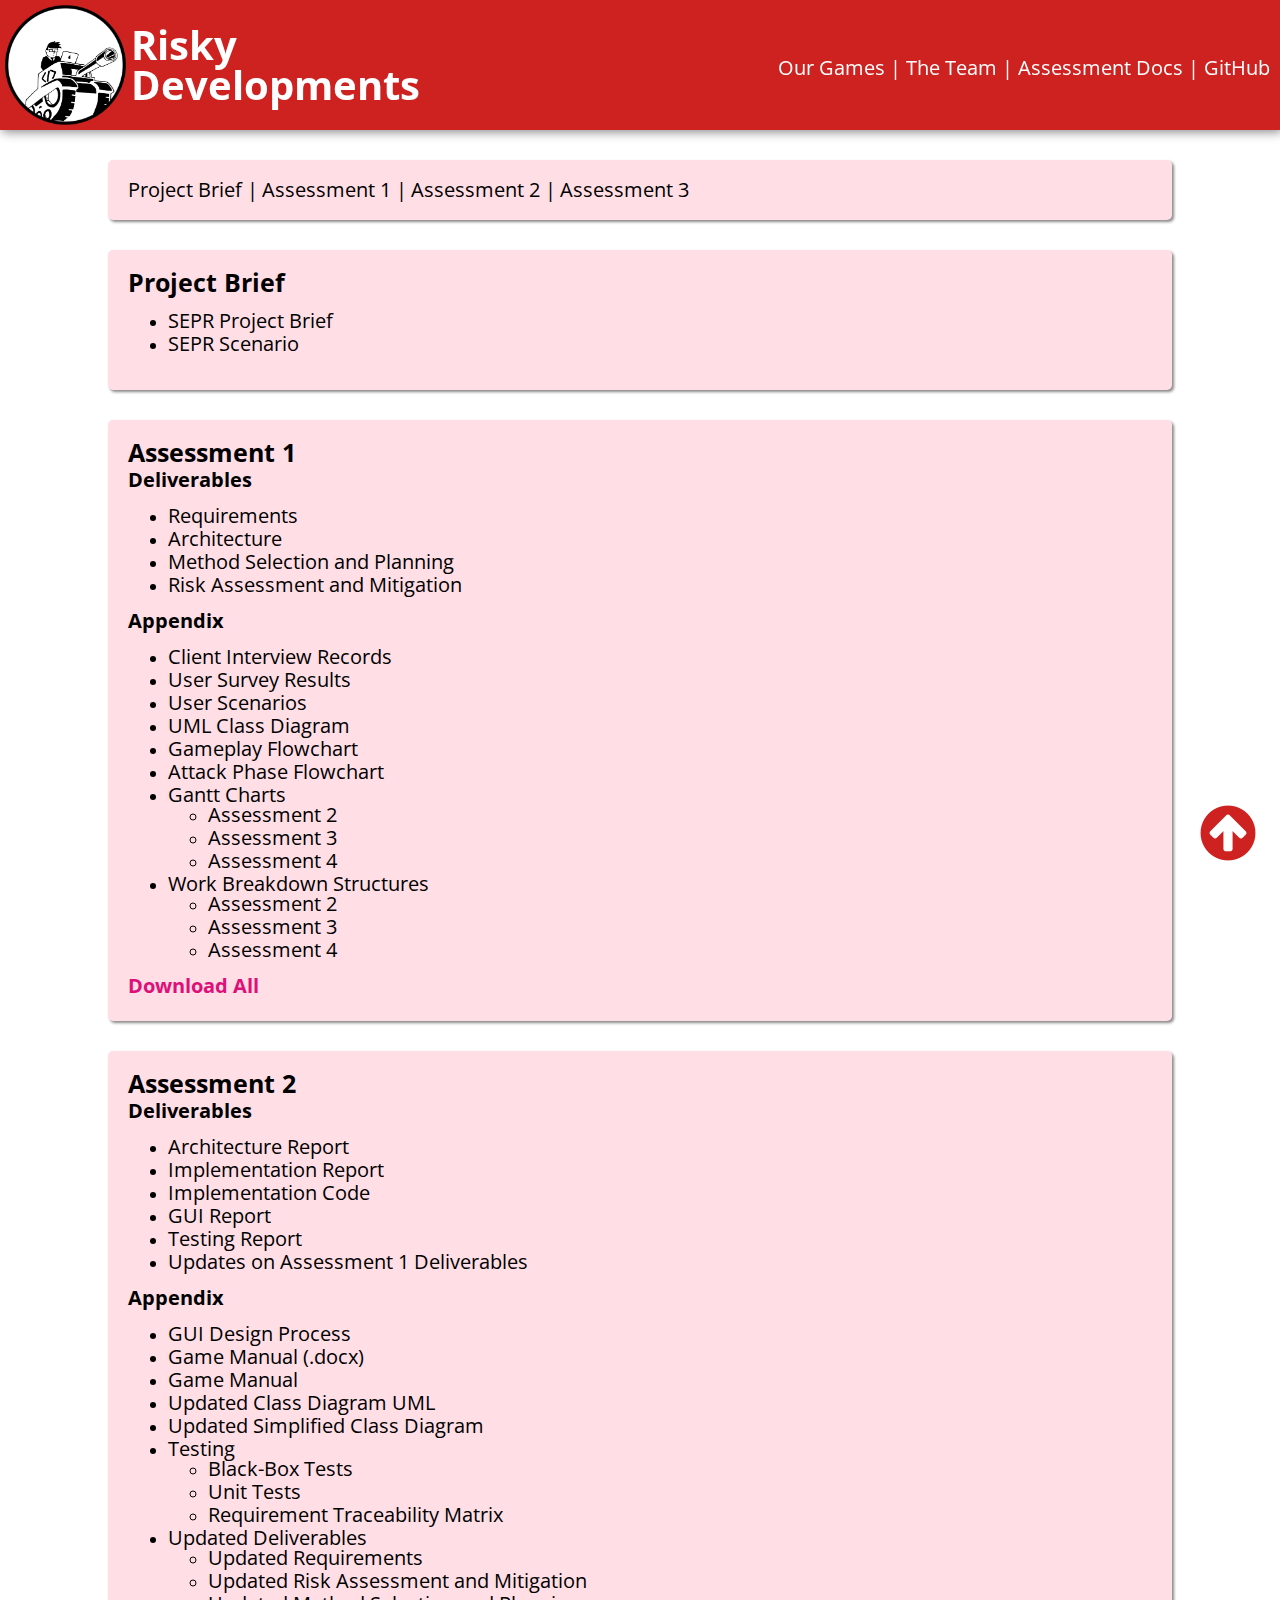
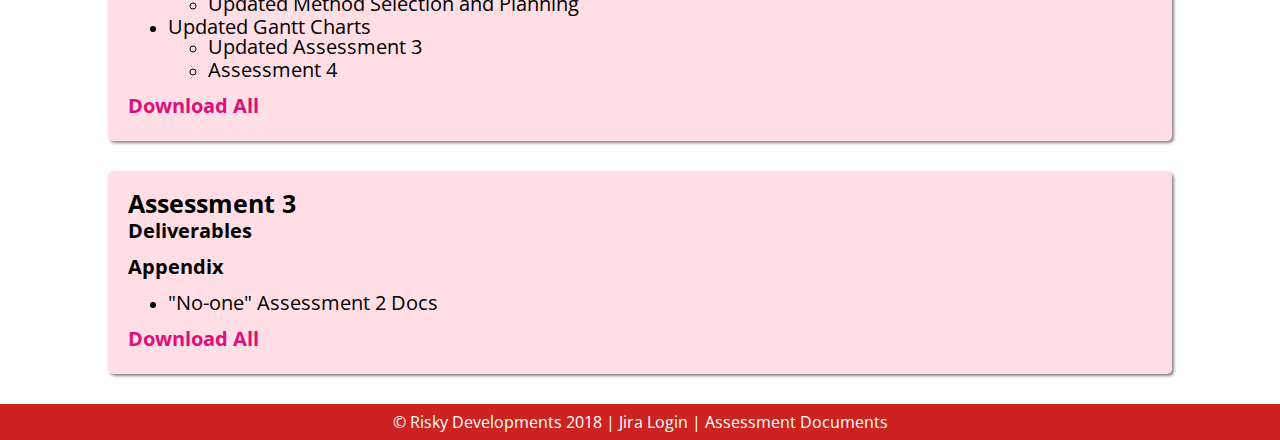
<file: assessment/index.html>
<html>
<head>
    <title>Risky Developments</title>
    <link rel="stylesheet" type="text/css" href="../style/reset.css">
    <link rel="stylesheet" type="text/css" href="../style/styles.css">
    <link href="https://fonts.googleapis.com/css?family=Open+Sans+Condensed:300,700" rel="stylesheet">
    <link rel="shortcut icon" href="../img/favicon.ico" type="image/x-icon">
    <meta name="viewport" content="width=device-width, initial-scale=1">
</head>
<body>
<div id="header">
	<a href="../index.html"><img class="logo" src="../img/logo.png"></a>
    <div id="title">
        <h1>
            Risky<br>Developments
        </h1>
    </div>
    <div id="links" class="show">
        <a href="../index.html#game">Our Games | </a>
        <a href="../index.html#about">The Team | </a>
	<a href="index.html">Assessment Docs | </a>
	<a href="https://github.com/RiskyDevelopments">GitHub</a>
    </div>
</div>
<div id="content">
    <div class="full-width">
        <a href="#top"><img src="../img/up-arrow.png" id="up-arrow"></a>
        <div class="ass-cont" id="home">
            <a href="#proj-brief-anchor">Project Brief |</a>
            <a href="#ass1-anchor">Assessment 1 |</a>
            <a href="#ass2-anchor">Assessment 2 |</a>
			<a href="#ass3-anchor">Assessment 3</a>
        </div>
        <a class="anchor" id="proj-brief-anchor"></a>
	<div class="ass-cont" id="proj-brief">
            <h1>Project Brief</h1>
			<ul>
				<li><a href="../documents/SEPRSoftwareEngineeringProject.pdf" target="_blank">SEPR Project Brief</a></li>
				<li><a href="../documents/SEPRScenario1-UniversityDomination.pdf" target="_blank">SEPR Scenario</a></li>
			</ul>
        </div>
        <a class="anchor" id="ass1-anchor"></a>
        <div class="ass-cont" id="ass1">
            <h1>Assessment 1</h1>
			<h2>Deliverables</h2>
            <ul>
				<li><a href="../documents/Req1.pdf" target="_blank">Requirements</a></li>
				<li><a href="../documents/Arch1.pdf" target="_blank">Architecture</a></li>
				<li><a href="../documents/Plan1.pdf" target="_blank">Method Selection and Planning</a></li>
				<li><a href="../documents/Risk1.pdf" target="_blank">Risk Assessment and Mitigation</a></li>
            </ul>
			<h2>Appendix</h2>
			<ul>
				<li><a href="../documents/ClientInterviewRecords.pdf" target="_blank">Client Interview Records</a></li>
				<li><a href="../documents/UserSurveyResults.pdf" target="_blank">User Survey Results</a></li>
				<li><a href="../documents/UserScenarios.pdf" target="_blank">User Scenarios</a></li>
				<li><a href="../documents/UMLClassDiagram.png" target="_blank">UML Class Diagram</a></li>
				<li><a href="../documents/FullGameplayFlowchart.png" target="_blank">Gameplay Flowchart</a></li>
				<li><a href="../documents/AttackPhaseFlowchart.png" target="_blank">Attack Phase Flowchart</a></li>
				<li><p>Gantt Charts</p>
					<ul>
						<li><a href="../documents/GanttChartAssessment2.png" target="_blank">Assessment 2</a></li>
						<li><a href="../documents/GanttChartAssessment3.png" target="_blank">Assessment 3</a></li>
						<li><a href="../documents/GanttChartAssessment4.png" target="_blank">Assessment 4</a></li>
					</ul>
				</li>
				<li><p>Work Breakdown Structures</p>
					<ul>
						<li><a href="../documents/WBSAssessment2.jpg" target="_blank">Assessment 2</a></li>
						<li><a href="../documents/WBSAssessment3.jpg" target="_blank">Assessment 3</a></li>
						<li><a href="../documents/WBSAssessment4.jpg" target="_blank">Assessment 4</a></li>
					</ul>
				</li>				
			</ul>
			<h2><a href="../documents/AllDocsAss1.zip" class="all">Download All</a></h2>
        </div>
        <a class="anchor" id="ass2-anchor"></a>
		<div class="ass-cont" id="ass2">
            <h1>Assessment 2</h1>
			<h2>Deliverables</h2>
            <ul>
                         <li><a href="../documents/Arch2.pdf" target="_blank">Architecture Report</a></li>
                         <li><a href="../documents/Impl2.pdf" target="_blank">Implementation Report</a></li>
                         <li><a href="../documents/Bachelors-of-Domination-master.zip" target="_blank">Implementation Code</a></li>
                         <li><a href="../documents/GUI2.pdf" target="_blank">GUI Report</a></li>
                         <li><a href="../documents/Test2.pdf" target="_blank">Testing Report</a></li>
                         <li><a href="../documents/Updates2.pdf" target="_blank">Updates on Assessment 1 Deliverables</a></li>
            </ul>
			<h2>Appendix</h2>
			<ul>
                                <li><a href="../documents/GUIDesignProcess.pdf" target="_blank">GUI Design Process</a></li>
                                <li><a href="../documents/GameManualEditable.docx" target="_blank">Game Manual (.docx)</a></li>
                                <li><a href="../documents/GameManualPDF.pdf" target="_blank">Game Manual</a></li>
                                <li><a href="../documents/concreteUML.png" target="_blank">Updated Class Diagram UML</a></li>
                                <li><a href="../documents/concreteArchitecture.png" target="_blank">Updated Simplified Class Diagram</a></li>                
                                <li><p>Testing</p>
					<ul>
                                               <li><a href="../documents/BlackBoxTests.pdf" target="_blank">Black-Box Tests</a></li>
                                               <li><a href="../documents/UnitTests.pdf" target="_blank">Unit Tests</a></li>
                                               <li><a href="../documents/RequirementTraceabilityMatrix.pdf" target="_blank">Requirement Traceability Matrix</a></li>
                                        </ul>
                                 </li>
				<li><p>Updated Deliverables</p>
					<ul>
                                               <li><a href="../documents/UpdatedRequirements.pdf" target="_blank">Updated Requirements</a></li>
                                               <li><a href="../documents/UpdatedRiskAssessmentAndMitigation.pdf" target="_blank">Updated Risk Assessment and Mitigation</a></li>
                                               <li><a href="../documents/UpdatedMethodSelectionAndPlanning.pdf" target="_blank">Updated Method Selection and Planning</a></li>
                                        </ul>
                                 </li>
                                 <li><p>Updated Gantt Charts</p>
					<ul>
						<li><a href="../documents/UpdatedGanttChartAssessment3.png" target="_blank">Updated Assessment 3</a></li>
                                                <li><a href="../documents/GanttChartAssessment4.png" target="_blank">Assessment 4</a></li>
					</ul>
				</li>				
			</ul>
			<h2><a href="../documents/AllDocsAss2.zip" class="all">Download All</a></h2>
        </div>
		<a class="anchor" id="ass3-anchor"></a>
		<div class="ass-cont" id="ass3">
            <h1>Assessment 3</h1>
			<h2>Deliverables</h2>
            <ul>
                
            </ul>
			<h2>Appendix</h2>
			<ul>
                <li><a href="https://sepr-team-margaret.github.io/asm2.html" target="_blank">"No-one" Assessment 2 Docs</a></li>
			</ul>
			<h2><a href="../documents/AllDocsAss2.zip" class="all">Download All</a></h2>
        </div>
    </div>
    <div id="footer">
        <p>&#169 Risky Developments 2018 |</p>
        <a href="https://csseprjira.york.ac.uk/secure/Dashboard.jspa"> Jira Login |</a>
        <a href="index.html"> Assessment Documents</a>
    </div>
</div>
</body>
</html>
</file>
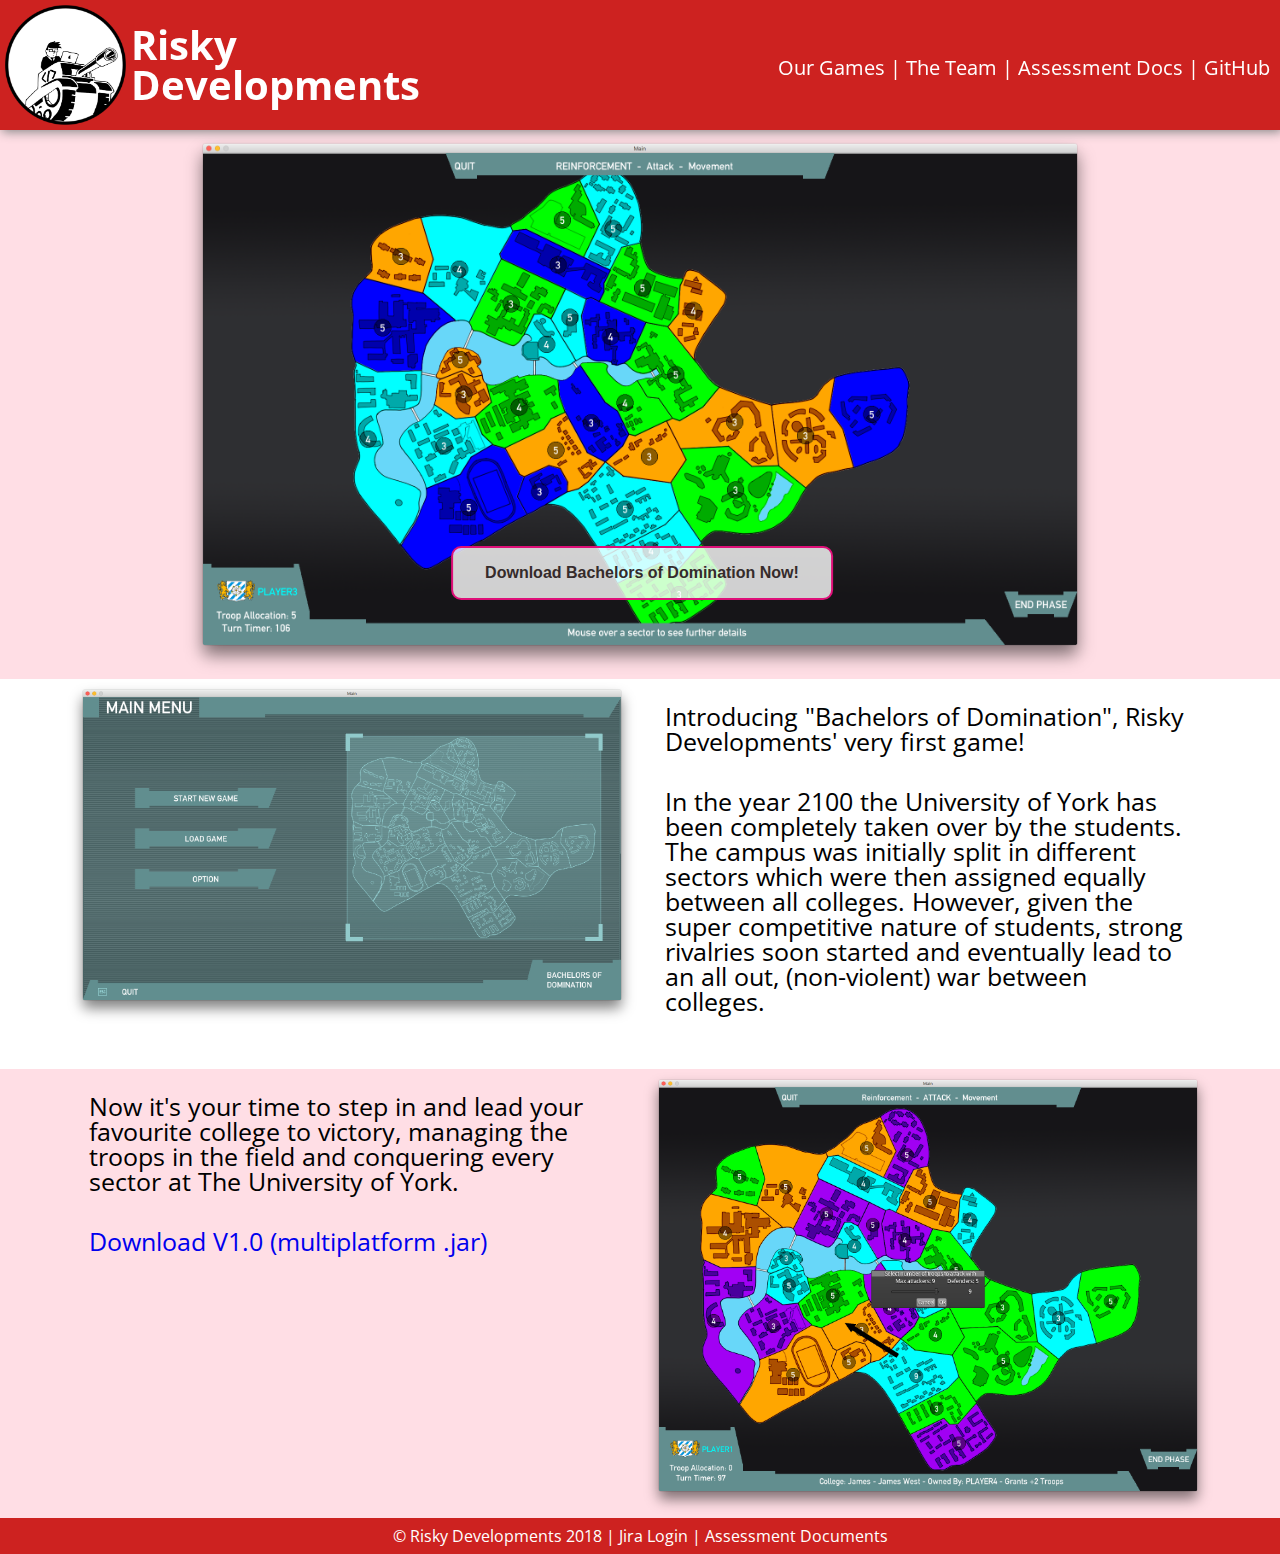
<file: bod/index.html>
<html>
<head>
    <title>Risky Developments</title>
    <link rel="stylesheet" type="text/css" href="../style/reset.css">
    <link rel="stylesheet" type="text/css" href="../style/styles.css">
    <link href="https://fonts.googleapis.com/css?family=Open+Sans+Condensed:300,700" rel="stylesheet">
    <link rel="shortcut icon" href="../img/favicon.ico" type="image/x-icon">
    <meta name="viewport" content="width=device-width, initial-scale=1">
</head>
<body>
	<div id="header">
		<a href="../index.html"><img class="logo" src="../img/logo.png"></a>
		<div id="title">
			<h1>
				Risky<br>Developments
			</h1>
		</div>
		<div id="links" class="show">
			<a href="../index.html#game">Our Games | </a>
			<a href="../index.html#about">The Team | </a>
			<a href="assessment/index.html">Assessment Docs | </a>
			<a href="https://github.com/RiskyDevelopments">GitHub</a>
		</div>
	</div>
	<div id="content">
		<div class="full-width" id="map-container">
			<div class="cards">
				<div class="row">
					<div class="full-column">
						<img src="../img/gameplayScreenshot.png" id="map-img">
						<a href="download.html" target="_blank"><input type="button" class="action-button" value="Download Bachelors of Domination Now!"></a>
					</div>
				</div>
			</div>
		</div>
		<div class="full-width" id="ud-map-container">
			<div class="cards">
				<div class="row">
					<div class="half-column">
						<img src="../img/mainMenu.png" class="card-img">
					</div>
					<div class="half-column">
						<div class="card-text">
							<p>Introducing "Bachelors of Domination", Risky Developments' very first game!</p>
							<p>In the year 2100 the University of York has been completely taken over by the students. 
The campus was initially split in different sectors which were then assigned equally between all colleges. However, given the super competitive nature of students, strong rivalries soon started and eventually lead to an all out, (non-violent) war between colleges.</p>							
						</div>
					</div>
				</div>
			</div>
		</div>
		<div class="full-width" id="map-container">
			<div class="cards">
				<div class="row">
					<div class="half-column">
						<div class="card-text">
							<p>Now it's your time to step in and lead your favourite college to victory, managing the troops in the field and conquering every sector at The University of York.</p>
							<a href="download.html" target="_blank">Download V1.0 (multiplatform .jar)</a>
						</div>
					</div>
					<div class="half-column">
						<img src="../img/attackScreenshot.png" class="card-img">
					</div>
					
				</div>
			</div>
		</div>
	</div>
    <div id="footer">
        <p>&#169 Risky Developments 2018 |</p>
        <a href="https://csseprjira.york.ac.uk/secure/Dashboard.jspa"> Jira Login |</a>
        <a href="../assessment/index.html"> Assessment Documents</a>
    </div>
</body>
</html>
</file>
<file: style/styles.css>
/* Latest colour test https://coolors.co/fffbfc-00171f-0c120c-d3bccc-8b2635 */
body{
	font-family: 'Open Sans Condensed', sans-serif;
	background-color: #FFF;
	min-width: 400px;
}

a{
	text-decoration: none;
	color: unset;
}

.logo{
	height: 120px;
	padding: 5px;
	float: left;
}

#up-arrow {
        position: fixed;
        bottom: 35px;
        right: 20px;
        z-index: 5;
}

#header{
	background-color: #CD2220;
	height: 130px;
	width: 100%;
	position: fixed;
	z-index: 10;
	box-shadow: 2px 2px 10px  #888888;
}

#header #title{
	padding-top: 25px;
	display: inline-block;
}

#header #links{
	float: right;
	margin-top: 58px;
	font-size: 20px;
	color: #FFF;
	margin-right: 10px;
}

#header h1{
	font-size: 40px;
	font-weight: bold;
	color: #FFF;
	display: inline-block;
}

#header .icon {
	display: none;
}

.anchor {
	display: block;
	position: relative;
	top: -129px;
	visibility: hidden;
}

.anchor .ass {
        top: -180px;
        
}

.full-width{
	position: relative;
	width: 100%;
}

#content{
	padding-top: 130px;
}

#map-container{
	background-color: #FFDEE5;
}

#ud-map-container{
	background-color: white;
}

#main-menu-container{
	background-color: #D3BCCC;
}

#map-img{
	max-width:80%;
	max-height:80%;
	display: block;
	margin: auto;
}

#main-menu-img{
	max-width: 50%;
	max-height:100%;
	display: block;
	margin: auto;
}

#about-us{
	padding: 30px 0 30px 0;
	background-color: #FFDEE5;
}

#about-us h3{
	font-size: 40px;
	text-align: center;
	font-weight: bold;
	margin-bottom: 50px;
}

.action-button{
	z-index: 1;
	position: absolute;
	top: 80%;
	left: 50%;
	-ms-transform: translate(-50%, -50%);
	transform: translate(-50%, -50%);
	background-color: rgba(255,255,255,0.8);
	border: 2px solid #DE0F78;
	color: #352B2B;
	padding: 16px 32px;
	text-align: center;
	text-decoration: none;
	display: inline-block;
	font-size: 16px;
	font-weight: bold;
	margin: 4px 2px;
	-webkit-transition-duration: 0.4s; /* Safari */
	transition-duration: 0.4s;
	cursor: pointer;
	border-radius: 10px;
}

.action-button:hover {
	background-color: #DE0F78;
	color: #FFDEE5;
}

.profile{
	height: 300px;
}

.card-img{
	width: 100%;
}

.cards{
	margin: auto;
	text-align: center;
}

.cards p, .cards a{
	font-size: 25px;
	margin: 5px;
}

.cards a {
	color: #0000EE;
}
.card-text {
	padding: 20px;
	text-align: left;
	vertical-align: middle;
}

.card-text p, .card-text a{
	padding-bottom: 30px;
}

.cards .name {
	font-weight: bold;
}

.column {
	float: left;
	width: 33.33%;
	margin-bottom: 20px;
}

.full-column {
	float: left;
	width: 100%;
}

.half-column {
	float: left;
	width: 50%;
}

.row{
	width: 90%;
	margin-left: auto;
	margin-right: auto;
}

.row:after {
	content: "";
	display: table;
	clear: both;
}

.ass-cont {
	margin-left: auto;
	margin-right: auto;
	width: 80%;
	display: block;
	background-color: #FFDEE5;
	border-radius: 5px;
	padding: 20px;
	margin-top: 30px;
	margin-bottom: 30px;
	box-shadow: 2px 2px 3px  #888888;
}

.ass-cont h1 {
	display: block;
	font-size: 25px;
	font-weight: bold;
	margin-bottom: 5px;
}

.ass-cont h2 {
	display: block;
	font-size: 20px;
	font-weight: bold;
	margin-bottom: 5px;
}

.ass-cont a, .ass-cont p{
	font-size: 20px;
}

.ass-cont .all {
	color: #DE0F78;
	font-weight: bold;
}

.ass-cont li{
	margin-bottom: 3px;
}

#contents {
	text-align: center;
}

#footer {
	padding: 10px;
	background-color: #CD2220;
	color: #FFF;
	position: relative;
	text-align: center;
}

#footer p, #footer a {
	display: inline-block;
}

@media (max-width: 800px) {
	.column {
		width: 100%;
	}
	
	.full-column {
		width: 100%;
	}
	
	.half-column {
		width: 100%;
	}

	#links {
		display: none;
	}
}
</file>
